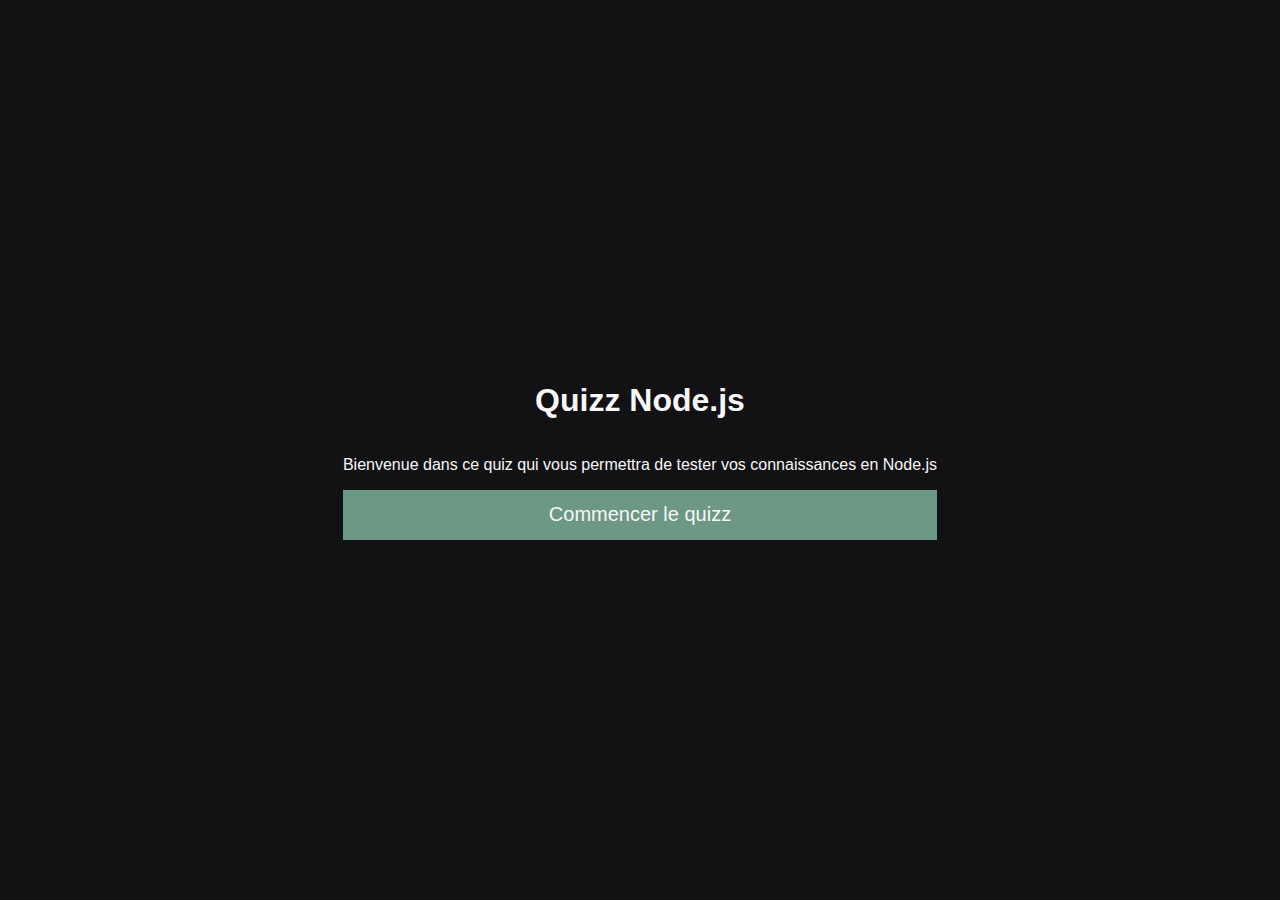
<file: index.html>
<!DOCTYPE html>
<html lang="fr">
<head>
    <meta charset="UTF-8">
    <meta name="viewport" content="width=device-width, initial-scale=1.0">
    <title>Quizz Node.js</title>
    <link rel="stylesheet" href="styles.css">
</head>
<body class="area">
        <ul class="circles">
                <li></li>
                <li></li>
                <li></li>
                <li></li>
                <li></li>
                <li></li>
                <li></li>
                <li></li>
                <li></li>
                <li></li>
        </ul>

    <div class="intro-container">
        <h1>Quizz Node.js</h1>
        <p>Bienvenue dans ce quiz qui vous permettra de tester vos connaissances en Node.js</p>
        <button id="start-button">Commencer le quizz</button>
    </div>
     <script>
        const startButton = document.getElementById("start-button");

        startButton.addEventListener('click', () => {
            location.href = "https://elmirge7.github.io/QuizzAppJavascript/questions.html";
        })
     </script><!-- Script à la fin ou onload de la page pour que tout fonctionne correctement il faut mettre le script avant les id de question et des réponses -->
    </body>
</html>
</file>
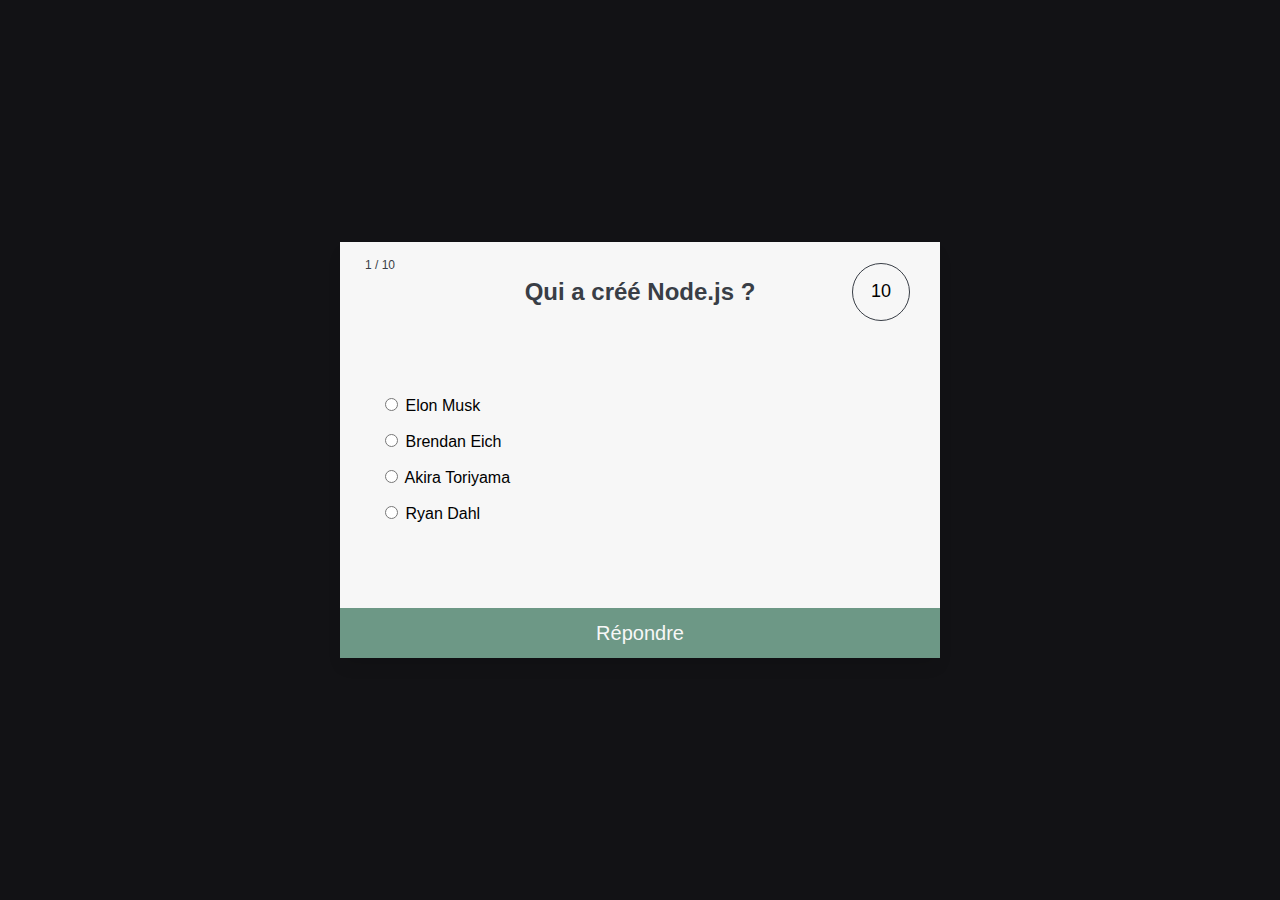
<file: questions.html>
<!DOCTYPE html>
<html lang="fr">
<head>
    <meta charset="UTF-8">
    <meta name="viewport" content="width=device-width, initial-scale=1.0">
    <title>Quizz Node.js</title>
    <link rel="stylesheet" href="styles.css">
</head>
<body class="area">
        <ul class="circles">
                <li></li>
                <li></li>
                <li></li>
                <li></li>
                <li></li>
                <li></li>
                <li></li>
                <li></li>
                <li></li>
                <li></li>
        </ul>

    <div class="quiz-container" id="quiz">
        <div class="quiz-header">
            <h2 id="question">La question</h2>
            <div class="timer" id="timer">10</div>
        </div>
        <ul>
            <li>
                <input type="radio" id="a" name="answer" class="answer">
                <label for="a" id="a_text">Réponse a</label>
            </li>
            <li>
                <input type="radio" id="b" name="answer" class="answer">
                <label for="b" id="b_text">Réponse b</label>
            </li>
            <li>
                <input type="radio" id="c" name="answer" class="answer">
                <label for="c" id="c_text">Réponse c</label>
            </li>
            <li>
                <input type="radio" id="d" name="answer" class="answer">
                <label for="d" id="d_text">Réponse d</label>
            </li>
        </ul>
        <div class="quiz-bottom">
            <button id="submit">Répondre</button>
        </div>
        <span id="number">1/10</span>
    </div>
     <script src="script.js"></script><!-- Script à la fin ou onload de la page pour que tout fonctionne correctement il faut mettre le script avant les id de question et des réponses -->
    </body>
</html>
</file>
<file: styles.css>
@import url('https://fonts.cdnfonts.com/css/poppins');

body {
    background-image: url("data:image/svg+xml,%3Csvg xmlns='http://www.w3.org/2000/svg' width='120' height='120' viewBox='0 0 120 120'%3E%3Cpolygon fill='%23000' fill-opacity='.1' points='120 0 120 60 90 30 60 0 0 0 0 0 60 60 0 120 60 120 90 90 120 60 120 0'/%3E%3C/svg%3E");
    font-family: 'Poppins', sans-serif;
    display: flex;
    justify-content: center;
    align-items: center;
    width: 100%;
    height: 100%;
    position: absolute;
    margin: 0;
    padding: 0;
}

div.quiz-container {
    background-color: #F7F7F7;
    position: relative;
    width: 600px;
    min-height: 400px;
    display: flex;
    flex-direction: column;
    justify-content: space-between;
    align-items: stretch;
    padding-top: 1em;
    box-shadow: 0px 10px 15px -3px rgba(0,0,0,0.1);
    transition-duration: .5s;
}

.quiz-container > .quiz-header {
    text-align: center;
    display: flex;
    align-items: center;
    justify-content: center;
    position: relative;
    height: 20%;
}

.quiz-container > .quiz-header > h2 {
    width: 90%;
    color: #393E46;
}

.quiz-container > .quiz-header > .timer {
    position: absolute;
    width: 20px;
    height: 20px;
    right: 30px;
    border: 1px solid #393E46;
    border-radius: 100px;
    padding: 1em;
    font-size: 18px;
    margin: 0;
    display: flex;
    align-items: center;
    justify-content: center;
}

.quiz-container > ul {
    list-style-type: none;
    display: flex;
    flex-direction: column;
    justify-content: space-between;
    align-items: stretch;
    min-height: 60%;
}

.quiz-container > ul > li {
    padding-bottom: 1em;
}

.quiz-container > ul > li > label {
    cursor: pointer;
}

.quiz-container > .quiz-bottom {
    display: flex;
    justify-content: center;
    align-items: center;
    height: 20%;
    position: relative;
}

.quiz-container > .quiz-bottom > button {
    background-color: #6D9886;
    color: #F7F7F7;
    border: none;
    font-family: 'Poppins', sans-serif;
    width: 100%;
    height: 50px;
    font-size: 20px;
    transition-duration: 0.5s;
    cursor: pointer;
}

.quiz-container > .quiz-bottom > button:hover {
    background-color: #4D7768;
    transition-duration: 0.5s;
}

.quiz-container > span {
    position: absolute;
    left: 25px;
    color: #393E46;
    font-size: 12px;
}

h2 {
    text-align: center;
    max-width: 70%;
    display: inline;
    margin-left: auto;
    margin-right: auto;
}

button {
    background-color: #6D9886;
    color: #F7F7F7;
    border: none;
    font-family: 'Poppins', sans-serif;
    width: 100%;
    height: 50px;
    font-size: 20px;
    transition-duration: 0.5s;
    cursor: pointer;
}

button:hover {
    background-color: #4D7768;
    transition-duration: 0.5s;
}

div.quiz-container.validanswer {
    -webkit-box-shadow: 0px 0px 15px 5px #4D7768; 
    box-shadow: 0px 0px 15px 5px #4D7768;
    transition-duration: .5s;
}

div.quiz-container.wronganswer {
    -webkit-box-shadow: 0px 0px 15px 5px red; 
    box-shadow: 0px 0px 15px 5px red;
    transition-duration: .5s;
}

.area{
    background: #121215;  
    background: -webkit-linear-gradient(to left, #828389, #595a6a);  
    width: 100vw;
    height:100vh;
}

.circles{
    position: absolute;
    z-index: -1;
    top: 0;
    left: 0;
    width: 100%;
    height: 100%;
    overflow: hidden;
    padding: 0;
    margin: 0;
}

.circles li{
    position: absolute;
    display: block;
    list-style: none;
    width: 20px;
    height: 20px;
    background: rgba(255, 255, 255, 0.2);
    animation: animate 25s linear infinite;
    bottom: -150px;
    
}

.circles li:nth-child(1){
    left: 25%;
    width: 80px;
    height: 80px;
    animation-delay: 0s;
}


.circles li:nth-child(2){
    left: 10%;
    width: 20px;
    height: 20px;
    animation-delay: 2s;
    animation-duration: 12s;
}

.circles li:nth-child(3){
    left: 70%;
    width: 20px;
    height: 20px;
    animation-delay: 4s;
}

.circles li:nth-child(4){
    left: 40%;
    width: 60px;
    height: 60px;
    animation-delay: 0s;
    animation-duration: 18s;
}

.circles li:nth-child(5){
    left: 65%;
    width: 20px;
    height: 20px;
    animation-delay: 0s;
}

.circles li:nth-child(6){
    left: 75%;
    width: 110px;
    height: 110px;
    animation-delay: 3s;
}

.circles li:nth-child(7){
    left: 35%;
    width: 150px;
    height: 150px;
    animation-delay: 7s;
}

.circles li:nth-child(8){
    left: 50%;
    width: 25px;
    height: 25px;
    animation-delay: 15s;
    animation-duration: 45s;
}

.circles li:nth-child(9){
    left: 20%;
    width: 15px;
    height: 15px;
    animation-delay: 2s;
    animation-duration: 35s;
}

.circles li:nth-child(10){
    left: 85%;
    width: 150px;
    height: 150px;
    animation-delay: 0s;
    animation-duration: 11s;
}



@keyframes animate {

    0%{
        transform: translateY(0) rotate(0deg);
        opacity: 1;
        border-radius: 0;
    }

    100%{
        transform: translateY(-1000px) rotate(720deg);
        opacity: 0;
        border-radius: 50%;
    }

}

div.intro-container {
    display: flex;
    flex-direction: column;
    align-items: center;
    justify-content: space-between;
    color: #F7F7F7;
}

p#phrase {
    text-align: center;
    font-size: 25px;
    margin-top: 0;
}
</file>
